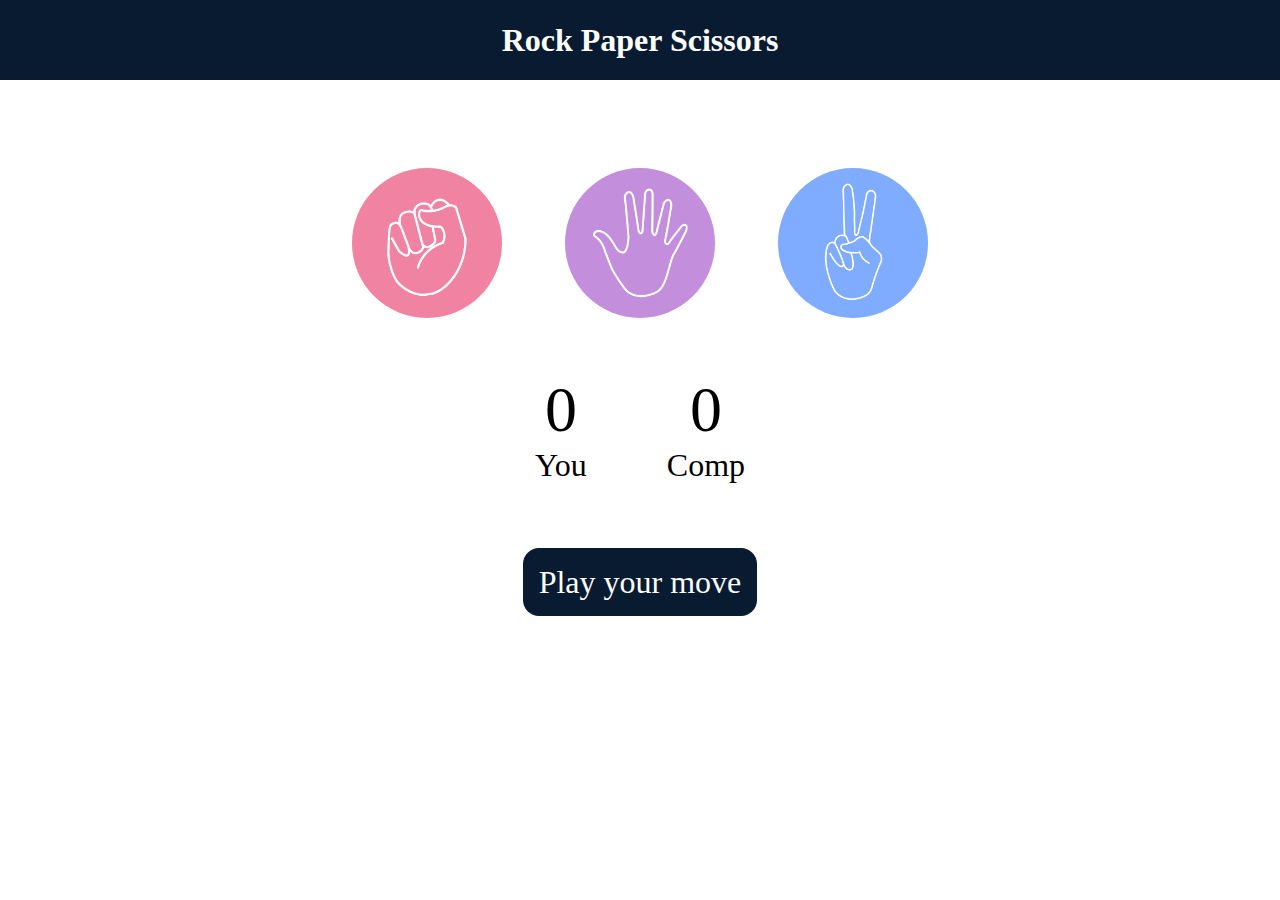
<file: Rock Paper Scissors/index.html>
<!DOCTYPE html>
<html lang="en">
  <head>
    <meta charset="UTF-8" />
    <meta name="viewport" content="width=device-width, initial-scale=1.0" />
    <title>Rock Paper Scissors Game</title>
    <link rel="stylesheet" href="style.css" />
  </head>
  <body>
    <h1>Rock Paper Scissors</h1>
    <div class="choices">
      <div class="choice" id="rock">
        <img src="./images/rock.png" />
      </div>
      <div class="choice" id="paper">
        <img src="./images/paper.png" />
      </div>
      <div class="choice" id="scissors">
        <img src="./images/scissors.png" />
      </div>
    </div>

    <div class="score-board">
      <div class="score">
        <p id="user-score">0</p>
        <p>You</p>
      </div>
      <div class="score">
        <p id="comp-score">0</p>
        <p>Comp</p>
      </div>
    </div>

    <div class="msg-container">
      <p id="msg">Play your move</p>
    </div>
    <script src="app.js"></script>
  </body>
</html>
</file>
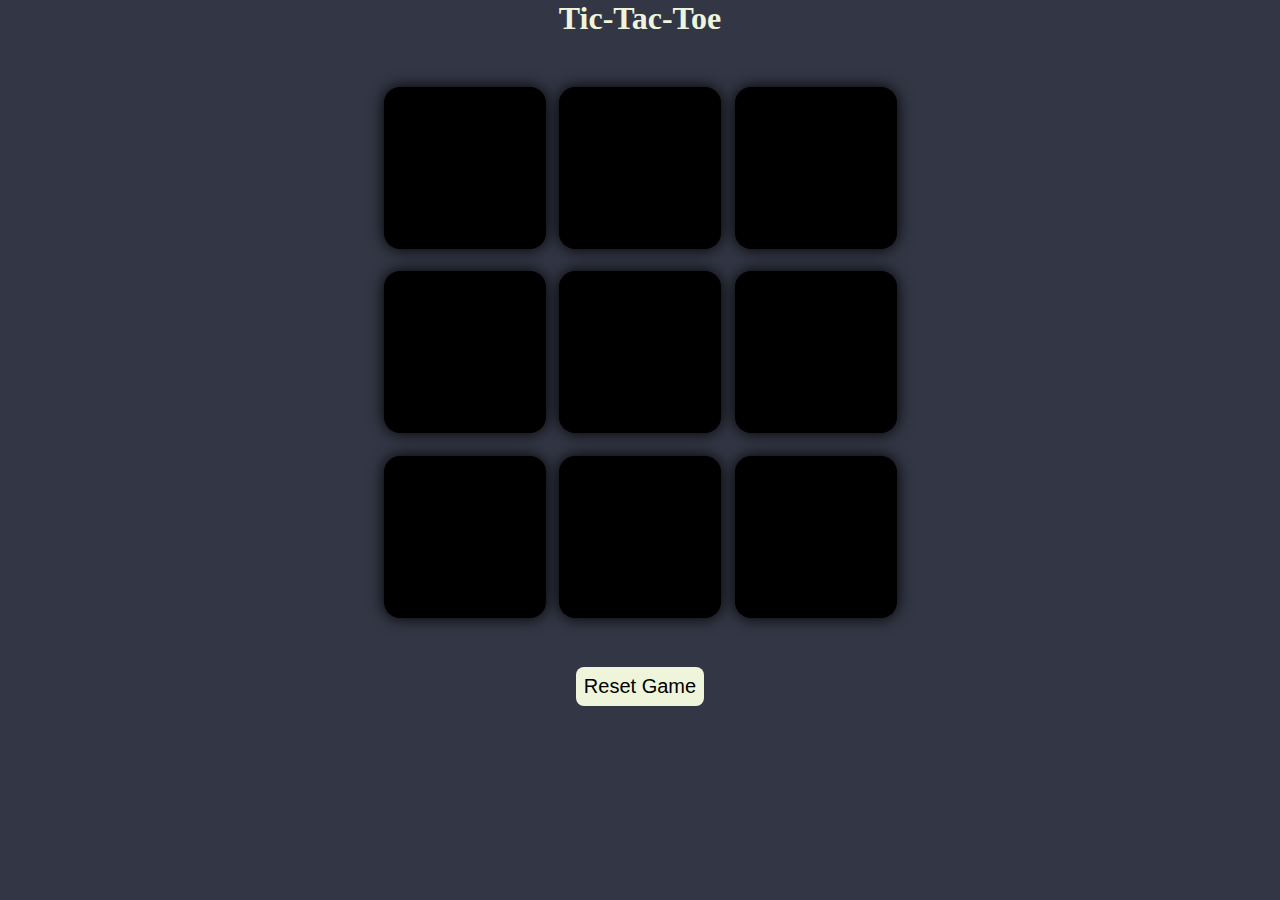
<file: Tic Tac Toe/index.html>
<!DOCTYPE html>
<html lang="en">
  <head>
    <meta charset="UTF-8" />
    <meta name="viewport" content="width=device-width, initial-scale=1.0" />
    <title>Tic-Tac-Toe</title>
    <link rel="stylesheet" href="style.css" />
  </head>
  <body>
    <div class="msg-container hide">
        <p id="msg">Winner!!</p>
        <button id="new-btn">New Game</button>
    </div>
    <main>
      <h1>Tic-Tac-Toe</h1>
      <div class="container">
        <div class="game">
          <button class="box"></button>
          <button class="box"></button>
          <button class="box"></button>
          <button class="box"></button>
          <button class="box"></button>
          <button class="box"></button>
          <button class="box"></button>
          <button class="box"></button>
          <button class="box"></button>
        </div>
      </div>
      <button id="reset-btn">Reset Game</button>
    </main>
    <script src="app.js"></script>
  </body>
</html>
</file>
<file: Rock Paper Scissors/style.css>
* {
  margin: 0;
  padding: 0;
  text-align: center;
}

h1 {
  background-color: #081b31;
  color: #fff;
  height: 5rem;
  line-height: 5rem;
}

.choice {
  height: 165px;
  width: 165px;
  border-radius: 50%;
  display: flex;
  justify-content: center;
  align-items: center;
}

.choice:hover {
  cursor: pointer;
  background-color: #081b31;
}

img {
  height: 150px;
  width: 150px;
  object-fit: cover;
  border-radius: 50%;
}

.choices {
  display: flex;
  justify-content: center;
  align-items: center;
  gap: 3rem;
  margin-top: 5rem;
}

.score-board {
  display: flex;
  justify-content: center;
  align-items: center;
  font-size: 2rem;
  margin-top: 3rem;
  gap: 5rem;
}

#user-score,
#comp-score {
  font-size: 4rem;
}

.msg-container {
  margin-top: 5rem;
}

#msg {
  background-color: #081b31;
  color: #fff;
  font-size: 2rem;
  display: inline;
  padding: 1rem;
  border-radius: 1rem;
}
</file>
<file: Tic Tac Toe/style.css>
*{
    margin: 0;
    padding: 0;
 }
 h1{
    color: #EEF5DB;
 }
 body{
    background-color: #333745;
    text-align:center;
 }
 .container{
   height: 70vh;
   display: flex;
   justify-content: center;
   align-items: center;
 }
 .game{
   height: 60vmin; 
   width: 60vmin;
   display: flex;
   flex-wrap: wrap;
   justify-content: center;
   align-items: center;
   gap: 1.5vmin;
 }
 .box{
    height: 18vmin;
    width: 18vmin;
    border-radius: 1rem;
    border: none;
    box-shadow: 0 0 1rem rgba(0,0,0,1);
    font-size: 10vmin;
    color: #E63462;
    background-color: #000;
 }
 #reset-btn{
    padding: 0.5rem;
    font-size: 1.25rem;
    background-color: #EEF5DB;
    color: #000;
    border-radius: 0.5rem;
    border: none;
 }
 #new-btn{
    padding: 0.5rem;
    font-size: 1.25rem;
    background-color: #EEF5DB;
    color: #000;
    border-radius: 0.5rem;
    border: none;
 }
 #msg{
    color: #EEF5DB;
    font-size: 8vmin;
 }
 .msg-container{ 
    height: 100vmin;
    display:flex;
    justify-content: center;
    align-items: center;
    flex-direction: column;
    gap:4rem;
 }
 .hide{
    display: none;
 }
 .box.x{
    color:#E63462
 }
 .box.o{
    color: aquamarine;
 }
</file>
